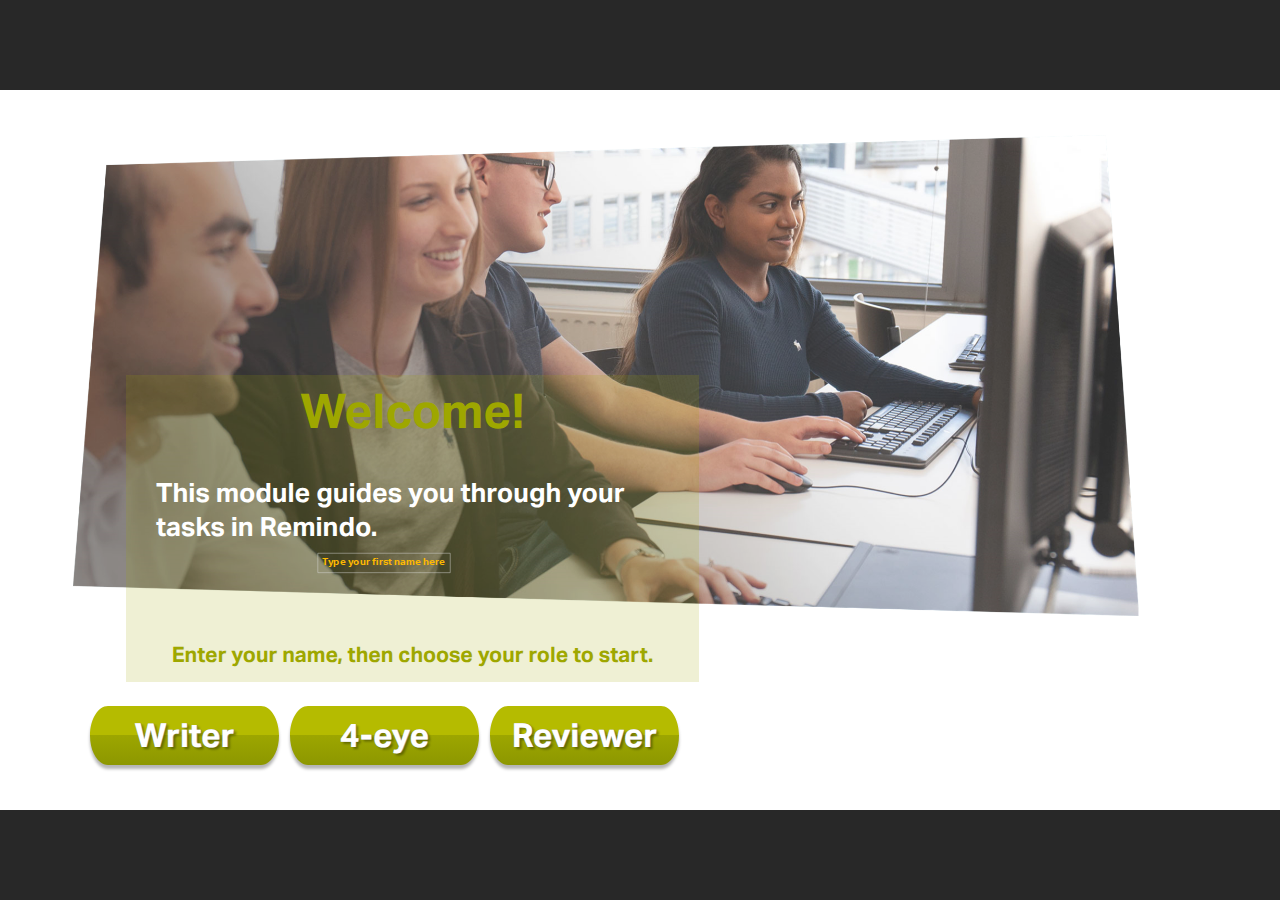
<file: index.html>
<!doctype html>
<html lang="en-US">
<head>
  <meta charset="utf-8">
  <!-- Created using Storyline 360 - http://www.articulate.com  -->
  <!-- version: 3.65.28121.0 -->
  <title>Remindo Training Module</title>
  <meta http-equiv="x-ua-compatible" content="IE=edge"/>
  <meta name="viewport" content="width=device-width,initial-scale=1,user-scalable=no,shrink-to-fit=no,minimal-ui"/>
  <meta name="apple-mobile-web-app-capable" content="yes"/>
  <style>
    html, body { height: 100%; padding: 0; margin: 0 }
    #app { height: 100%; width: 100%; }
  </style>

  <script>
    window.DS = {};
    window.globals = {
      DATA_PATH_BASE: '',
      HAS_FRAME: true,
      HAS_SLIDE: true,

      lmsPresent: false,
      tinCanPresent: false,
      cmi5Present: false,
      aoSupport: false,
      scale: 'noscale',
      captureRc: false,
      browserSize: 'optimal',
      bgColor: '#282828',
      features: 'AccessibleVideo,InsertSvgPicture,LayerPresentAsDialog,MultipleQuizTracking,QuestionCorrectVariable,UpdatedThemeEditor',
      themeName: 'unified',
      preloaderColor: '#FFFFFF',
      suppressAnalytics: false,
      productChannel: 'stable',
      publishSource: 'storyline',
      aid: 'auth0|5aa21425b23768242fcedbda',
      cid: 'da1d7a22-47e5-4994-8be2-9fa7c32cf3e2',
      playerVersion: '3.65.28121.0',
      publishTimestamp: '2022-07-28T13:04:26.4159734Z',
      maxIosVideoElements: 10,

      
      parseParams: function(qs) {
        if (window.globals.parsedParams != null) {
          return window.globals.parsedParams;
        }
        qs = (qs || window.location.search.substr(1)).split('+').join(' ');
        var params = {},
            tokens,
            re = /[?&]?([^=]+)=([^&]*)/g;

        while (tokens = re.exec(qs)) {
          params[decodeURIComponent(tokens[1]).trim()] =
            decodeURIComponent(tokens[2]).trim();
        }
        window.globals.parsedParams = params;
        return params;
      }

    };
  </script>
  <script>
    var isIe11 = ('ActiveXObject' in window || window.MSBlobBuilder != null)
      && window.msCrypto != null && !window.ActiveXObject;
    if (isIe11 && window.globals.features.indexOf('IE11Warning') != -1) {
      window.globals.unsupportedBrowser = true;
      document.write(atob('[base64]'));
    }
  </script>
  
  <script>window.THREE = { };</script>
  
</head>
<body style="background: #282828" class="cs-HTML theme-unified">
  <!-- 360 -->
  <script>!function(e){var i=/iPhone/i,o=/iPod/i,n=/iPad/i,t=/(?=.*\bAndroid\b)(?=.*\bMobile\b)/i,d=/Android/i,s=/(?=.*\bAndroid\b)(?=.*\bSD4930UR\b)/i,b=/(?=.*\bAndroid\b)(?=.*\b(?:KFOT|KFTT|KFJWI|KFJWA|KFSOWI|KFTHWI|KFTHWA|KFAPWI|KFAPWA|KFARWI|KFASWI|KFSAWI|KFSAWA)\b)/i,r=/IEMobile/i,h=/(?=.*\bWindows\b)(?=.*\bARM\b)/i,a=/BlackBerry/i,l=/BB10/i,p=/Opera Mini/i,f=/(CriOS|Chrome)(?=.*\bMobile\b)/i,u=/(?=.*\bFirefox\b)(?=.*\bMobile\b)/i,c=new RegExp("(?:Nexus 7|BNTV250|Kindle Fire|Silk|GT-P1000)","i"),w=function(e,i){return e.test(i)},A=function(e){var A=e||navigator.userAgent,v=A.split("[FBAN");if(void 0!==v[1]&&(A=v[0]),this.apple={phone:w(i,A),ipod:w(o,A),tablet:!w(i,A)&&w(n,A),device:w(i,A)||w(o,A)||w(n,A)},this.amazon={phone:w(s,A),tablet:!w(s,A)&&w(b,A),device:w(s,A)||w(b,A)},this.android={phone:w(s,A)||w(t,A),tablet:!w(s,A)&&!w(t,A)&&(w(b,A)||w(d,A)),device:w(s,A)||w(b,A)||w(t,A)||w(d,A)},this.windows={phone:w(r,A),tablet:w(h,A),device:w(r,A)||w(h,A)},this.other={blackberry:w(a,A),blackberry10:w(l,A),opera:w(p,A),firefox:w(u,A),chrome:w(f,A),device:w(a,A)||w(l,A)||w(p,A)||w(u,A)||w(f,A)},this.seven_inch=w(c,A),this.any=this.apple.device||this.android.device||this.windows.device||this.other.device||this.seven_inch,this.phone=this.apple.phone||this.android.phone||this.windows.phone,this.tablet=this.apple.tablet||this.android.tablet||this.windows.tablet,"undefined"==typeof window)return this},v=function(){var e=new A;return e.Class=A,e};"undefined"!=typeof module&&module.exports&&"undefined"==typeof window?module.exports=A:"undefined"!=typeof module&&module.exports&&"undefined"!=typeof window?module.exports=v():"function"==typeof define&&define.amd?define("isMobile",[],e.isMobile=v()):e.isMobile=v()}(this);
    window.isMobile.apple.tablet = window.isMobile.apple.tablet ||
      (navigator.platform === 'MacIntel' && navigator.maxTouchPoints > 1);
    window.isMobile.apple.device = window.isMobile.apple.device || window.isMobile.apple.tablet;
    window.isMobile.tablet = window.isMobile.tablet || window.isMobile.apple.tablet;
    window.isMobile.any = window.isMobile.any || window.isMobile.apple.tablet;
  </script>

  <div id="focus-sink" tabindex="-1"></div>

  <div id="preso"></div>
  <script>
    (function() {

      var classTypes = [ 'desktop', 'mobile', 'phone', 'tablet' ];

      var addDeviceClasses = function(prefix, testObj) {
        var curr, i;
        for (i = 0; i < classTypes.length; i++) {
          curr = classTypes[i];
          if (testObj[curr]) {
            document.body.classList.add(prefix + curr);
          }
        }
      };

      var params = window.globals.parseParams(),
          isDevicePreview = params.devicepreview === '1',
          isPhoneOverride = params.deviceType === 'phone' || (isDevicePreview && params.phone == '1'),
          isTabletOverride = (params.deviceType === 'tablet' || isDevicePreview) && !isPhoneOverride,
          isMobileOverride = isPhoneOverride || isTabletOverride;

      var deviceView = {
        desktop: !window.isMobile.any && !isMobileOverride,
        mobile: window.isMobile.any || isMobileOverride,
        phone: isPhoneOverride || (window.isMobile.phone && !isTabletOverride),
        tablet: isTabletOverride || window.isMobile.tablet
      };

      window.globals.deviceView = deviceView;
      window.isMobile.desktop = !window.isMobile.any;
      window.isMobile.mobile = window.isMobile.any;

      addDeviceClasses('view-', deviceView);

    })();
  </script>
  
  <script src='story_content/user.js' type=text/javascript></script>
  <div class="slide-loader"></div>

  <script>
    var doc = document, loader = doc.body.querySelector('.slide-loader'); [ 1, 2, 3 ].forEach(function(n) { var d = doc.createElement('div'); d.style.backgroundColor = window.globals.preloaderColor; d.classList.add('mobile-loader-dot'); d.classList.add('dot' + n); loader.appendChild(d); });
  </script>

  <div class="mobile-load-title-overlay" style="display: none">
    <div class="mobile-load-title">Remindo Training Module</div>
  </div>

  <div class="mobile-chrome-warning"></div>

  <div class="warn-connection-dialog" style="display:none">
  <div class="warn-connection-content">
    <p>Internet connection lost. Please check your connection.</p>
    <p class="warn-connection-status"></p>
    <div class="warn-ui">
      <button class="connection-retry">Retry</button>
    </div>
  </div>
</div>

<style>
  .warn-connection-dialog {
    background: rgba(0, 0, 0, 0.2);
    position: fixed;
    left: 0;
    top: 0;
    width: 100%;
    height: 100%;
    z-index: 999;
  }
  .warn-connection-content {
    position: absolute;
    width: 80%;
    max-width: 450px;
    min-width: 350px;
    background: white;
    border: 1px solid black;
    color: black;
    min-height: 150px;
    padding: 1em;
    left: 50%;
    top: 50%;
    transform : translate(-50%, -50%);
  }
  .warn-connection-dialog button {
    position: relative;
    padding: .5em;
    cursor: pointer;
  }
  .warn-ui {
    position: absolute;
    bottom: 1em;
    width: 100%;
  }
  .warn-connection-status {
    color: red;
  }
</style>

<script>
  (function() {

    // @TODO this is POC code and can be cleaned up a bit more if we move forward
    // with the feature
    var CHECK_CONNECTION_TICK = 500;
    var RESTART_CHECK = 500; // for firefox
    var MESSAGE_DELAY = 200;

    var noConnection = 'no connection...'

    var warnEl = document.querySelector('.warn-connection-dialog');
    var retryEl = document.querySelector('.connection-retry');
    var statusEl = document.querySelector('.warn-connection-status');

    var controller;
    var checking = false;
    var warningShown;

    function checkConnection(sucessMethod) {
      checking = true;
      if (controller) {
        controller.abort();
      }

      controller = new AbortController();
      var signal = controller.signal;
      var done;

      // when the internet first goes out, firefox needs another
      // `fetch` request to start checking again for some reason
      if (window.navigator.userAgent.toLowerCase().includes('firefox')) {
        setTimeout(function() {
          if (!done) {
            checkConnection();
          }
        }, RESTART_CHECK);
      }

      fetch('./story_content/thumbnail.jpg', {
        method: 'GET',
        mode: 'cors',
        cache: 'no-cache',
        signal: signal
      }).then(function(result) {
        if (result.status >= 200 && result.status < 300) {
          if (sucessMethod) { sucessMethod(); }
        } else {
          statusEl.innerHTML = noConnection;
          showWarning();
        }
        checking = false;
        done = true;
      }).catch(function(err) {
        if (err.name === 'TypeError') {
          statusEl.innerHTML = noConnection;
          showWarning();
          done = true;
          checking = false;
        }
      });
    }

    function showWarning(btn) {
      warningShown = true;
      warnEl.style.display = 'block';
      statusEl.innerHTML = noConnection;
    }

    statusEl.innerHTML = noConnection;
    retryEl.addEventListener('click', function() {
      statusEl.innerHTML = 'trying to connect...';
      setTimeout(function() {
        checkConnection(function() {
          warningShown = false;
          warnEl.style.display = 'none';
          statusEl.innerHTML = 'connected!';
        });
      },  MESSAGE_DELAY);
    });

    if (window.AbortController != null && window.location.protocol != 'file:') {
      setInterval(function() {
        if (DS.flagManager && !DS.flagManager.hasFlag(DS.flagManager.constants.CONNECTION_MESSAGES)) {
          return;
        }

        if (!warningShown && !checking) {
          checkConnection();
        }

      }, CHECK_CONNECTION_TICK);
    }
  })();
</script>


  <script>
    
    if (window.autoSpider && window.vInterfaceObject) {
      document.querySelector('.mobile-load-title-overlay').style.display = 'none';
    }
  </script>

  

  <link rel="stylesheet" href="html5/data/css/output.min.css" data-noprefix/>
</body>
<script src="html5/lib/scripts/bootstrapper.min.js"></script>
</html>
</file>
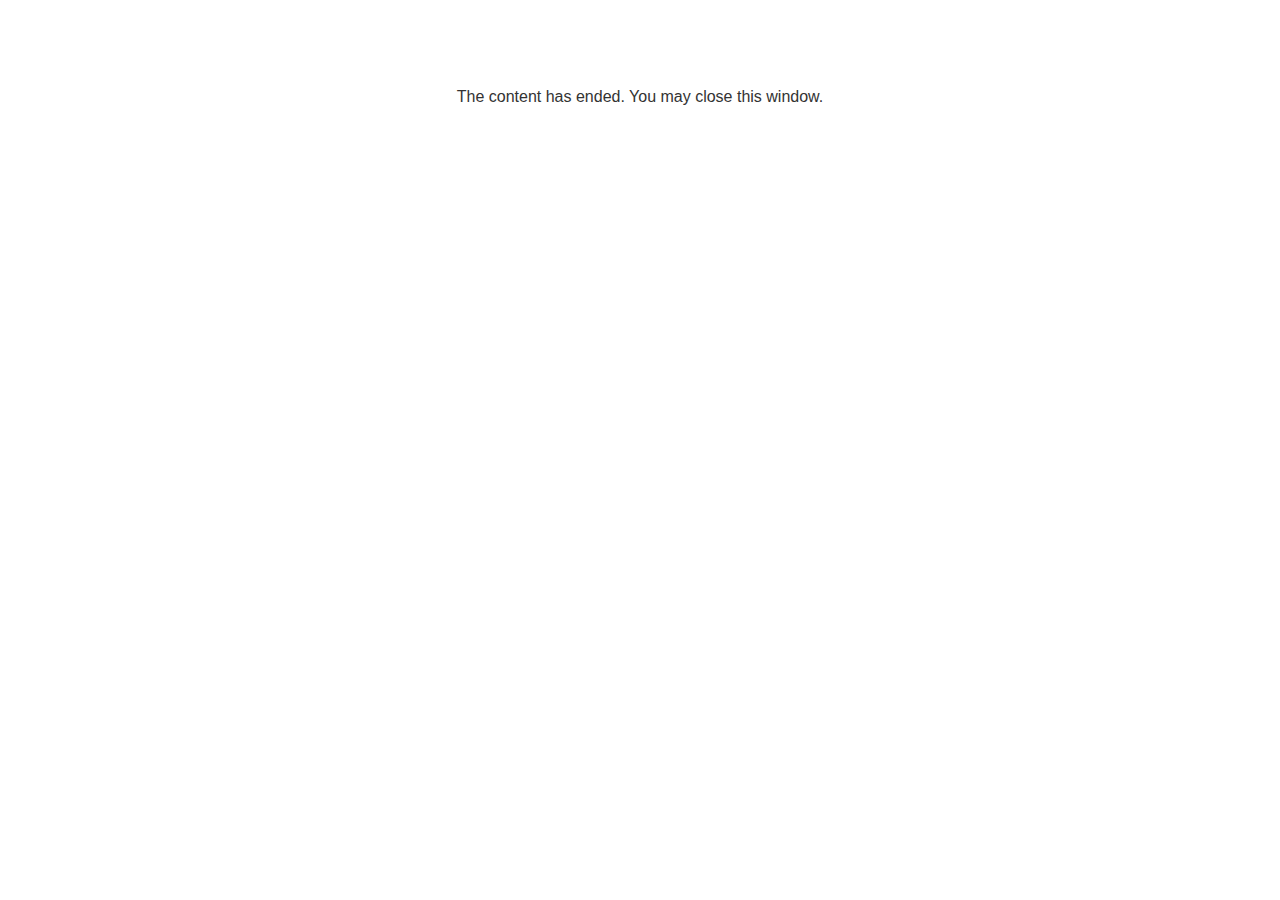
<file: lms/goodbye.html>
<!doctype html>
<html>
<body style="background-color: #ffffff;">

<p role="alert" style="color: #333333;font-family: Lato, articulate, tahoma, arial;font-size: medium;text-align: center;">
<br><br><br><br>
The content has ended. You may close this window.
</p>

</body>
</html>
</file>
